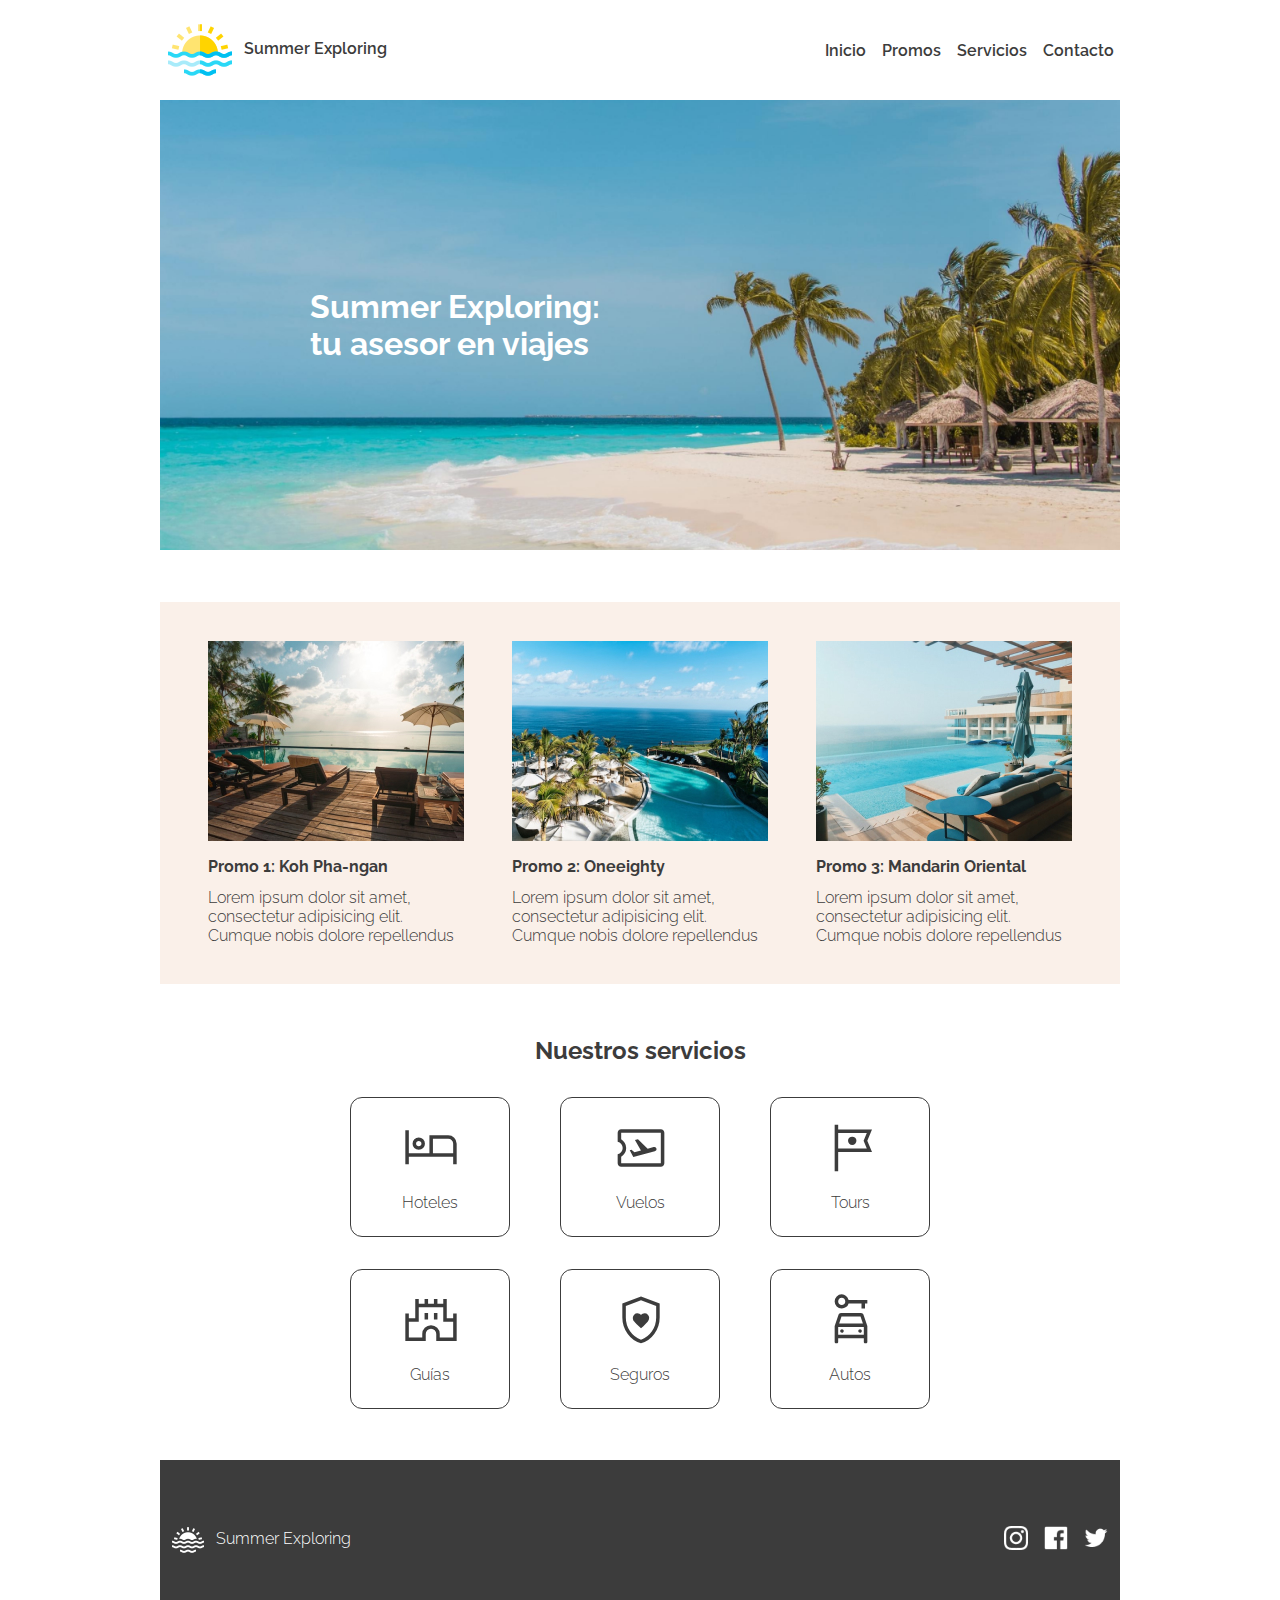
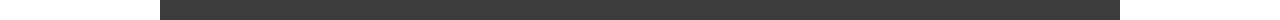
<file: sitio/index.html>
<!DOCTYPE html>
<html lang="en">
<head>
    <meta charset="UTF-8">
    <meta http-equiv="X-UA-Compatible" content="IE=edge">
    <meta name="viewport" content="width=device-width, initial-scale=1.0">
    <title>Summer Exploring</title>
    <link rel="stylesheet" href="https://fonts.googleapis.com/css2?family=Material+Symbols+Outlined:opsz,wght,FILL,GRAD@20..48,100..700,0..1,-50..200" />
    <link rel="stylesheet" href="css/estilos.css">
</head>
<body>
    <header>
        <!-- logo + empresa -->
        <a href="index.html">
            <img src="imgs/sunsea.png" alt="Logo Summer Exploring">
            Summer Exploring
        </a>
        <!-- navegación -->
        <nav>
            <a href="index.html">Inicio</a>
            <a href="#">Promos</a>
            <a href="#">Servicios</a>
            <a href="contacto.html">Contacto</a>
        </nav>
    </header>
    <main>
        <section id="hero-banner">
            <h1>
                Summer Exploring: <br>
                tu asesor en viajes
            </h1>
        </section>

        <section id="promos">
            <article>
                <img src="imgs/promo-1.jpg" alt="Koh Pha-ngan">
                <h2>Promo 1: Koh Pha-ngan</h2>
                <p>
                    Lorem ipsum dolor sit amet, consectetur adipisicing elit. Cumque nobis dolore repellendus 
                </p>
            </article>
            <article>
                <img src="imgs/promo-2.jpg" alt="Oneeighty">
                <h2>Promo 2: Oneeighty</h2>
                <p>
                    Lorem ipsum dolor sit amet, consectetur adipisicing elit. Cumque nobis dolore repellendus 
                </p>
            </article>
            <article>
                <img src="imgs/promo-3.jpg" alt="Mandarin Oriental">
                <h2>Promo 3: Mandarin Oriental</h2>
                <p>
                    Lorem ipsum dolor sit amet, consectetur adipisicing elit. Cumque nobis dolore repellendus 
                </p>
            </article>
        </section>

        <section id="servicios">
            <h2>Nuestros servicios</h2>
            <a href="">
                <span class="material-symbols-outlined">
                    hotel
                </span>
                Hoteles
            </a>
            <a href="">
                <span class="material-symbols-outlined">
                    airplane_ticket
                </span>
                Vuelos
            </a>
            <a href="">
                <span class="material-symbols-outlined">
                    tour
                </span>
                Tours
            </a>
            <a href="">
                <span class="material-symbols-outlined">
                    castle
                </span>
                Guías
            </a>
            <a href="">
                <span class="material-symbols-outlined">
                    shield_with_heart
                </span>
                Seguros
            </a>
            <a href="">
                <span class="material-symbols-outlined">
                    car_rental
                </span>
                Autos
            </a>
        </section>

    </main>
    <footer>
        <!-- Logo + empresa -->
        <a href="index.html" id="logo-footer">
            <img src="imgs/sunsea-w.png" alt="Summer Exploring">
            Summer Exploring
        </a>
        <!-- redes sociales -->
        <div>
            <a href="">
                <img src="imgs/instagram-w.png" alt="Instagram">
            </a>
            <a href="">
                <img src="imgs/facebook-w.png" alt="Facebook">
            </a>
            <a href="">
                <img src="imgs/twitter-w.png" alt="Twitter">
            </a>
        </div>

    </footer>

</body>
</html>
</file>
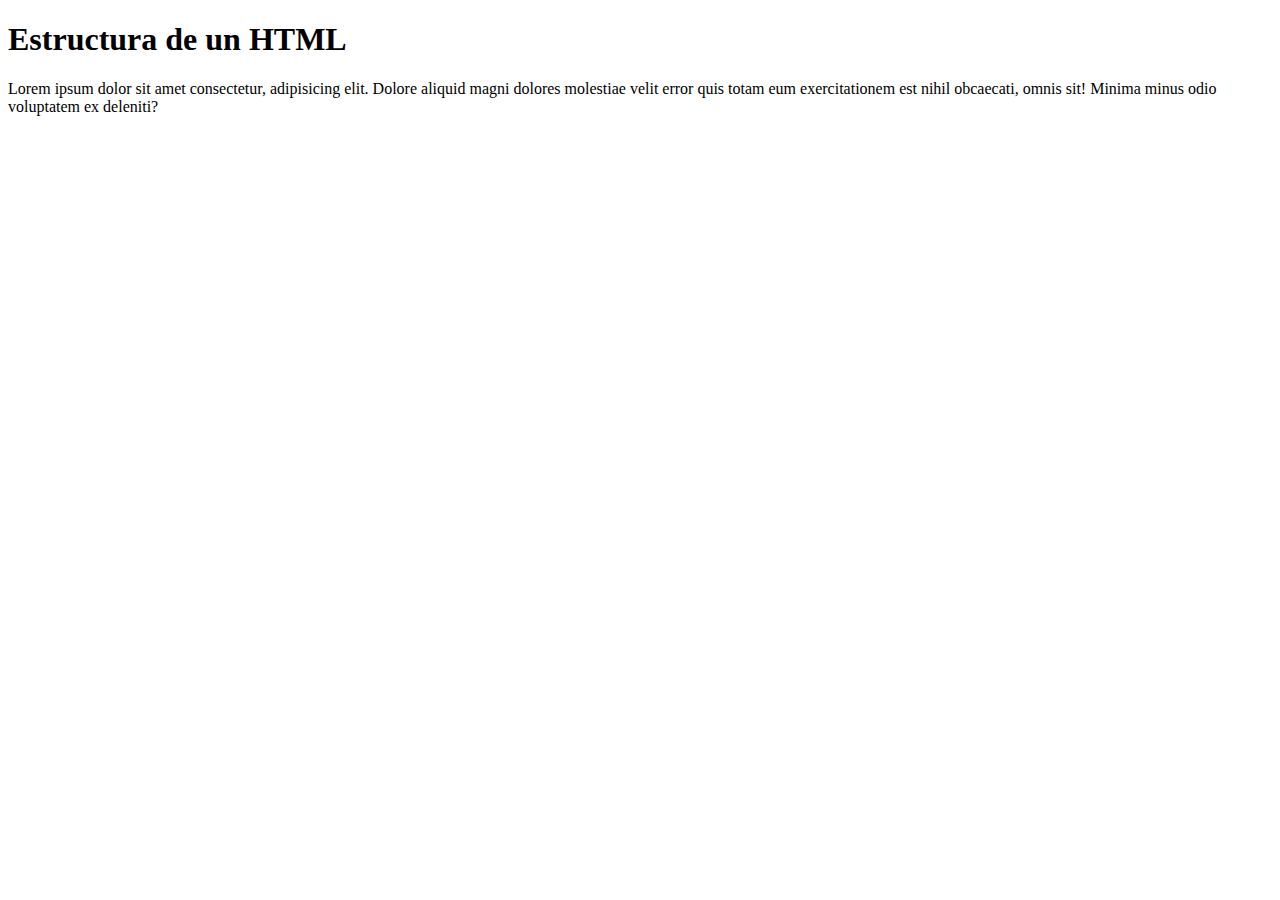
<file: clase2/estructura.html>
<!DOCTYPE html>
<html lang="en">
    <head>
        <meta charset="UTF-8">
        <meta http-equiv="X-UA-Compatible" content="IE=edge">
        <meta name="viewport" content="width=device-width, initial-scale=1.0">
        <title>Título de la página</title>
    </head>
    <body>
        <h1>Estructura de un HTML</h1>
        <p>
            Lorem ipsum dolor sit amet consectetur, adipisicing elit. Dolore aliquid magni dolores molestiae velit error quis totam eum exercitationem est nihil obcaecati, omnis sit! Minima minus odio voluptatem ex deleniti?
        </p>
    </body>
</html>
</file>
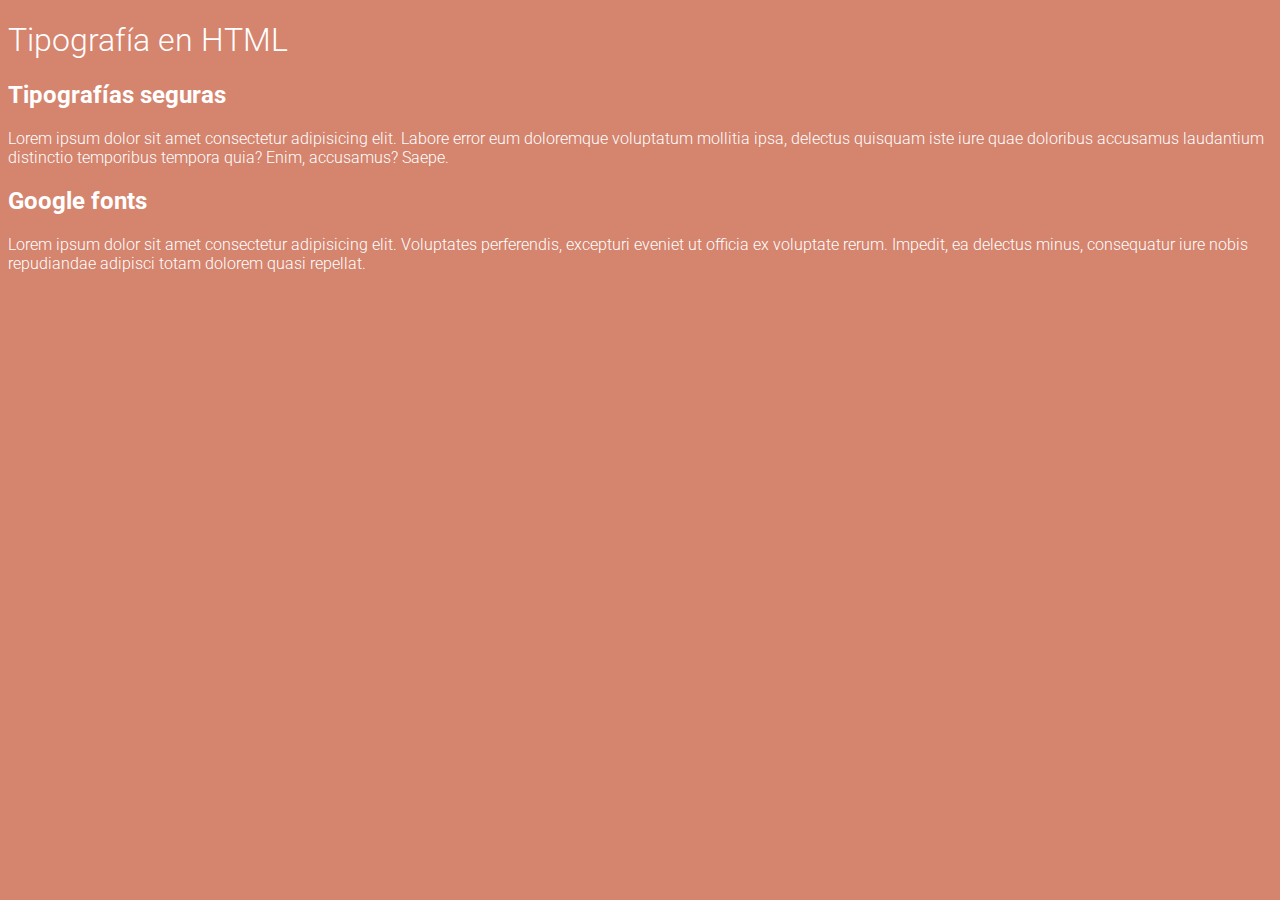
<file: clase2/tipografia.html>
<!DOCTYPE html>
<html lang="en">
<head>
    <meta charset="UTF-8">
    <meta http-equiv="X-UA-Compatible" content="IE=edge">
    <meta name="viewport" content="width=device-width, initial-scale=1.0">
    <title>Document</title>
    <link rel="stylesheet" href="tipografia.css">
</head>
<body>
    <h1>Tipografía en HTML</h1>

    <h2>Tipografías seguras</h2>
    <p>
        Lorem ipsum dolor sit amet consectetur adipisicing elit. Labore error eum doloremque voluptatum mollitia ipsa, delectus quisquam iste iure quae doloribus accusamus laudantium distinctio temporibus tempora quia? Enim, accusamus? Saepe.
    </p>

    <h2>Google fonts</h2>
    <p>
        Lorem ipsum dolor sit amet consectetur adipisicing elit. Voluptates perferendis, excepturi eveniet ut officia ex voluptate rerum. Impedit, ea delectus minus, consequatur iure nobis repudiandae adipisci totam dolorem quasi repellat.
    </p>

</body>
</html>
</file>
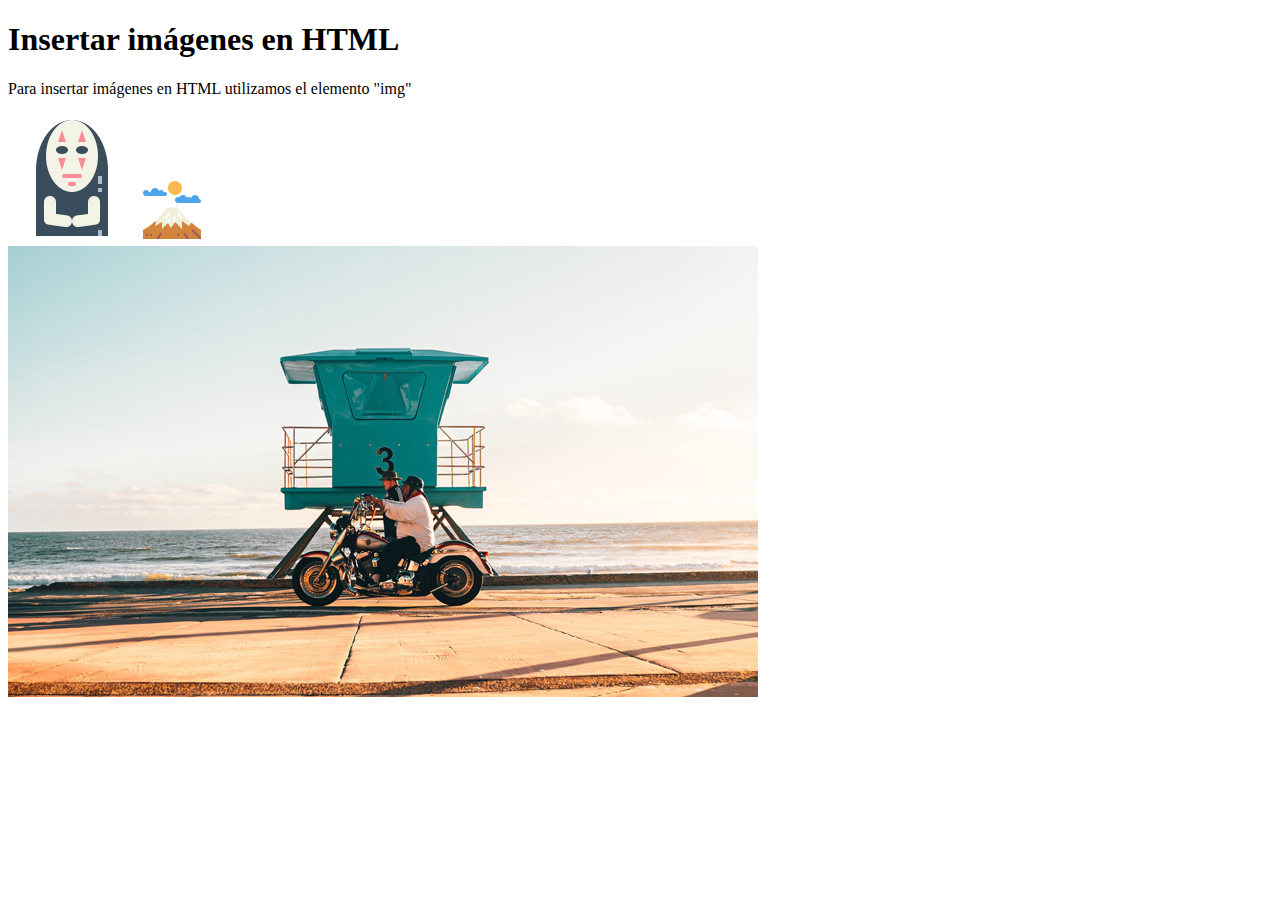
<file: clase3/imagenes.html>
<!DOCTYPE html>
<html lang="en">
<head>
    <meta charset="UTF-8">
    <meta http-equiv="X-UA-Compatible" content="IE=edge">
    <meta name="viewport" content="width=device-width, initial-scale=1.0">
    <title>Document</title>
</head>
<body>
    <h1>Insertar imágenes en HTML</h1>
    <p>
        Para insertar imágenes en HTML 
        utilizamos el elemento "img"
    </p>
    <img src="imgs/ghost.png" alt="Fantasma de las monedas">
    <img src="imgs/fuji-mountain.png" alt="Monte Fuji">
    <br>
    <img src="imgs/moto-playa2.jpg" alt="Motociclista en la playa">

</body>
</html>
</file>
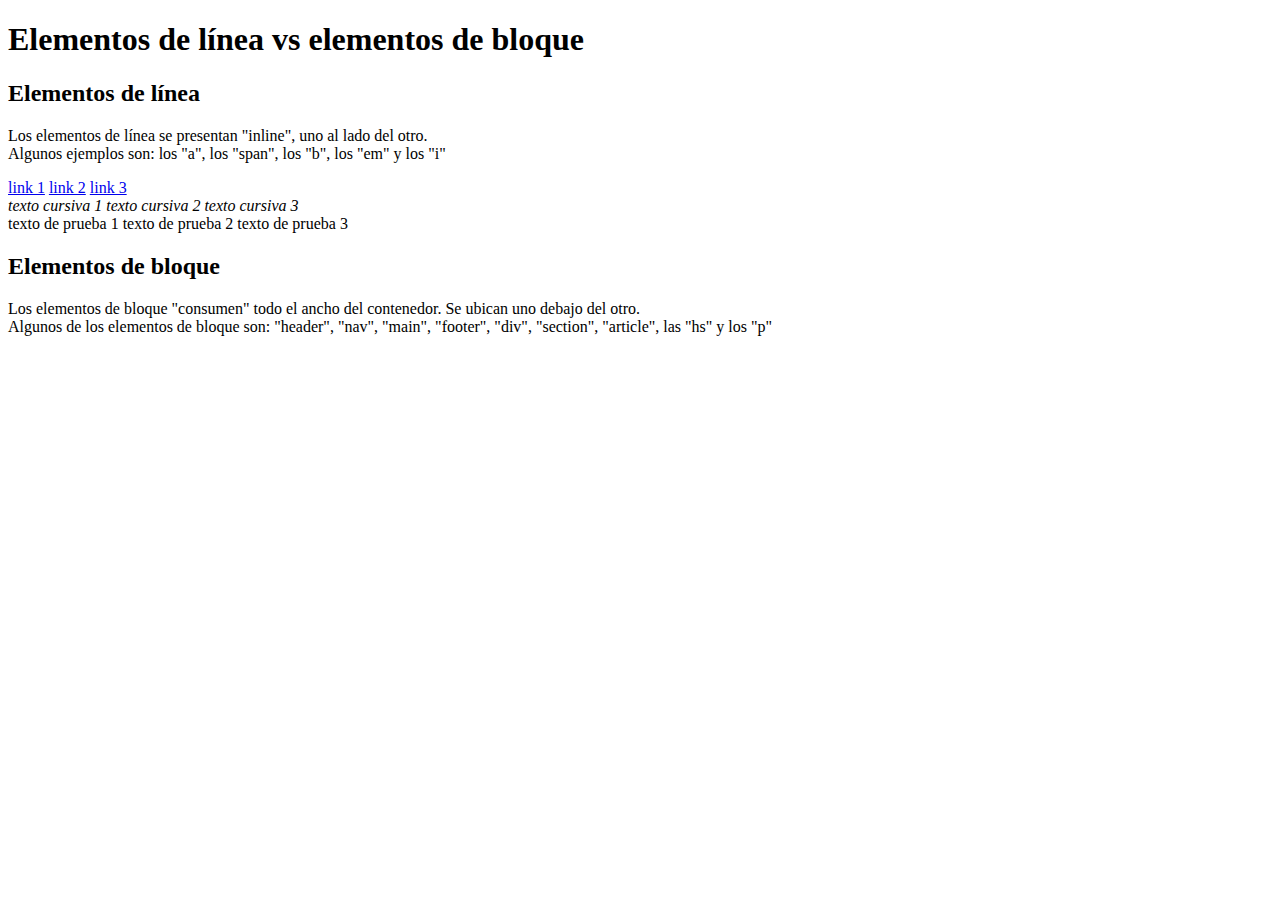
<file: clase3/linea-vs-bloque.html>
<!DOCTYPE html>
<html lang="en">
<head>
    <meta charset="UTF-8">
    <meta http-equiv="X-UA-Compatible" content="IE=edge">
    <meta name="viewport" content="width=device-width, initial-scale=1.0">
    <title>Elementos de línea vs elementos de bloque</title>
</head>
<body>
    <h1>Elementos de línea vs elementos de bloque</h1>

    <h2>Elementos de línea</h2>
    <p>
        Los elementos de línea se presentan "inline", uno al lado del otro.
        <br>
        Algunos ejemplos son:  los "a", los "span", los "b", los "em" 
        y los "i"
    </p>
    <a href="#">link 1</a>
    <a href="#">link 2</a>
    <a href="#">link 3</a>
    <br>
    <i>texto cursiva 1</i>
    <i>texto cursiva 2</i>
    <i>texto cursiva 3</i>
    <br>
    <span>texto de prueba 1</span>
    <span>texto de prueba 2</span>
    <span>texto de prueba 3</span>


    <h2>Elementos de bloque</h2>
    <p>
        Los elementos de bloque "consumen" todo el ancho del contenedor.
        Se ubican uno debajo del otro.
        <br>
        Algunos de los elementos de bloque son: 
        "header", "nav", "main", "footer", "div", "section", "article",
        las "hs" y los "p"
    </p>


    

</body>
</html>
</file>
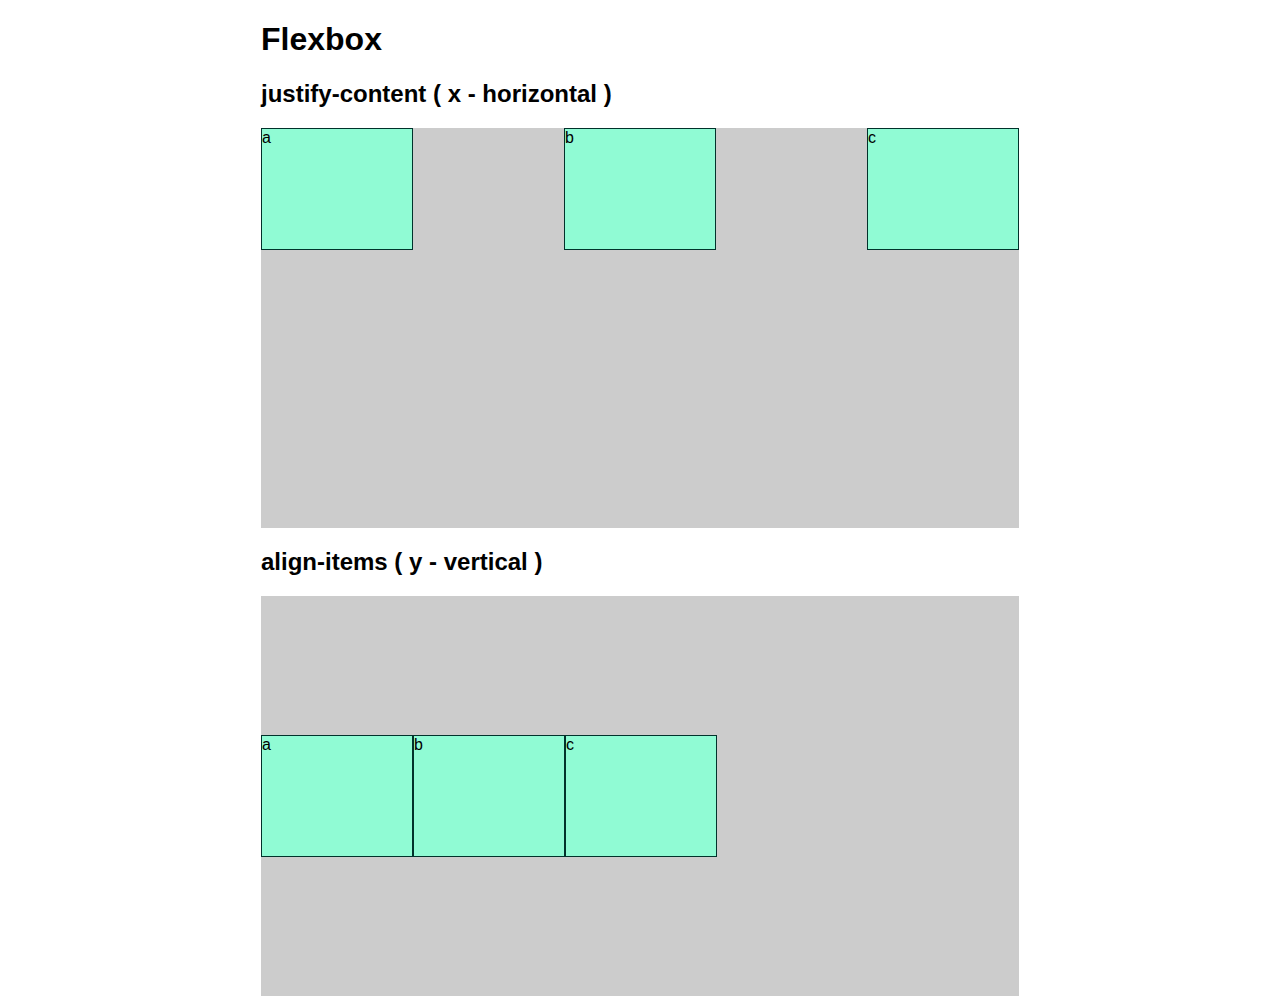
<file: clase4/flexbox.html>
<!DOCTYPE html>
<html lang="en">
<head>
    <meta charset="UTF-8">
    <meta http-equiv="X-UA-Compatible" content="IE=edge">
    <meta name="viewport" content="width=device-width, initial-scale=1.0">
    <title>Flexbox</title>
    <link rel="stylesheet" href="css/flexbox.css">
</head>
<body>
    <h1>Flexbox</h1>
    <h2>justify-content ( x - horizontal )</h2>

    <section id="contenedor1">
        <article>a</article>
        <article>b</article>
        <article>c</article>
    </section>

    <h2>align-items ( y - vertical )</h2>
    <section id="contenedor2">
        <article>a</article>
        <article>b</article>
        <article>c</article>
    </section>


</body>
</html>
</file>
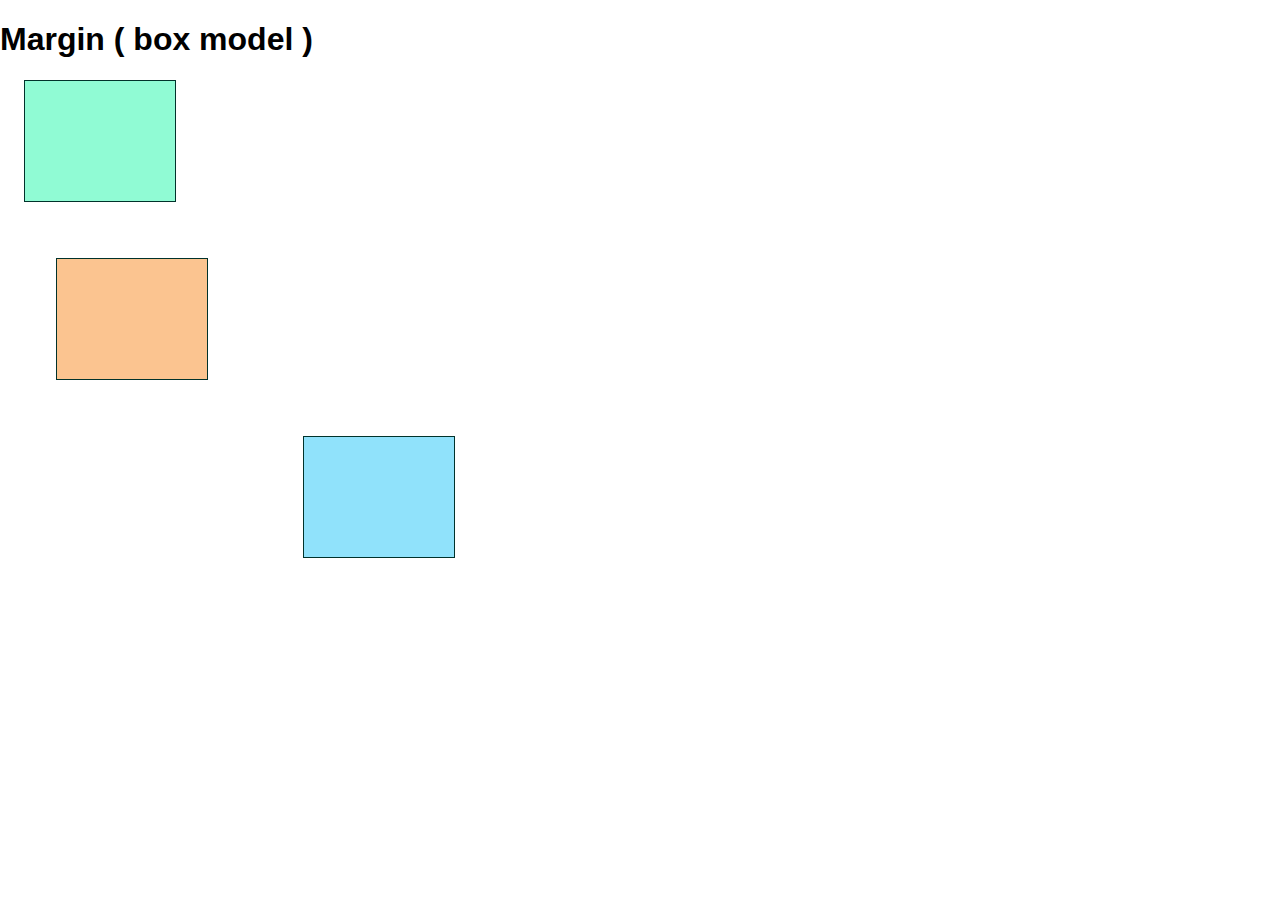
<file: clase4/margin.html>
<!DOCTYPE html>
<html lang="en">
<head>
    <meta charset="UTF-8">
    <meta http-equiv="X-UA-Compatible" content="IE=edge">
    <meta name="viewport" content="width=device-width, initial-scale=1.0">
    <title>Margin ( box model )</title>
    <link rel="stylesheet" href="css/margin.css">
</head>
<body>
    <h1>Margin ( box model )</h1>

    <article id="verde"></article>
    <article id="naranja"></article>
    <article id="celeste"></article>



</body>
</html>
</file>
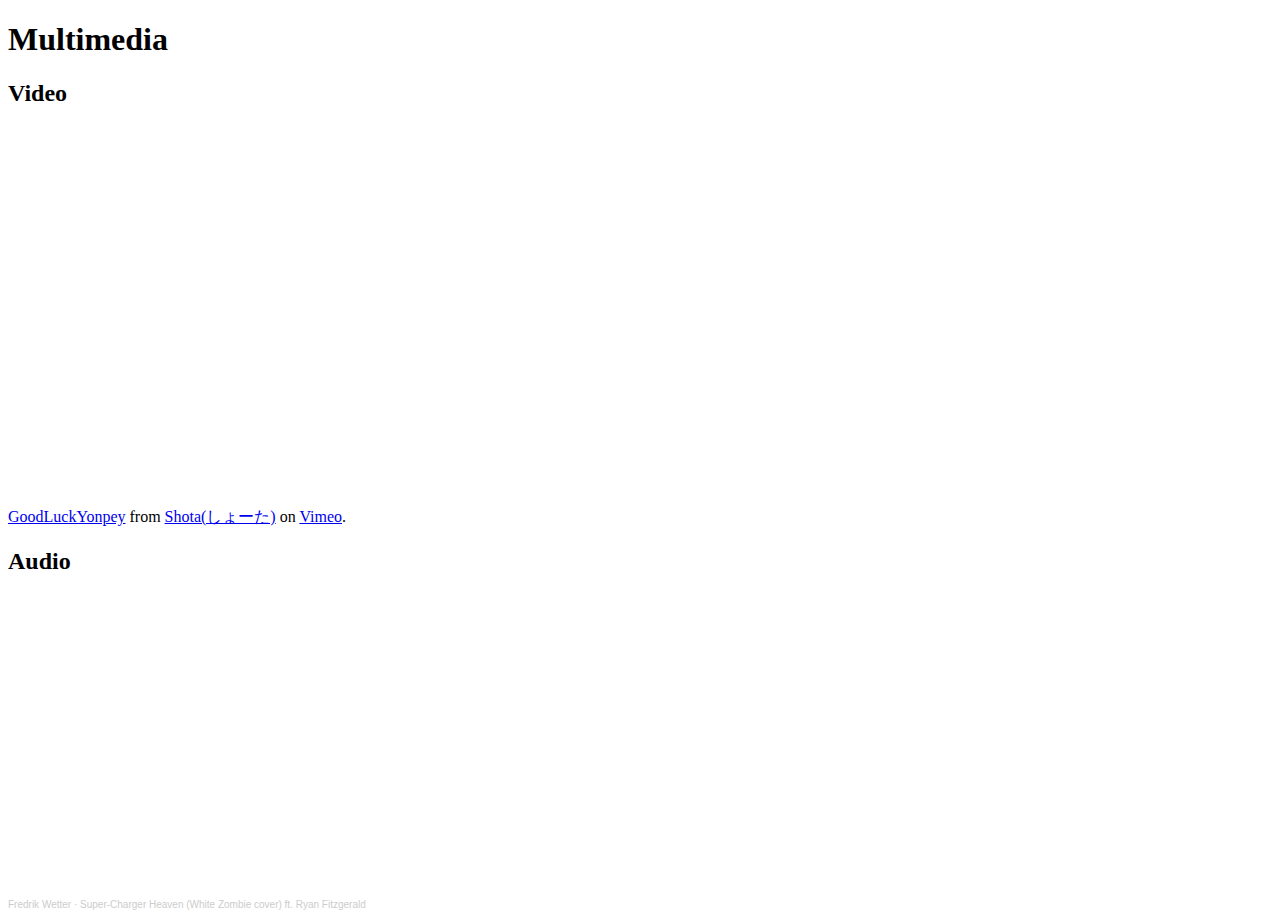
<file: dudas/multimedia.html>
<!DOCTYPE html>
<html lang="en">
<head>
    <meta charset="UTF-8">
    <meta http-equiv="X-UA-Compatible" content="IE=edge">
    <meta name="viewport" content="width=device-width, initial-scale=1.0">
    <title>Multimadia</title>
</head>
<body>
    <h1>Multimedia</h1>
    <h2>Video</h2>
        <iframe width="560" height="315" src="https://www.youtube.com/embed/fiPEn2W_8oE" title="YouTube video player" frameborder="0" allow="accelerometer; autoplay; clipboard-write; encrypted-media; gyroscope; picture-in-picture; web-share" allowfullscreen></iframe>

        <iframe src="https://player.vimeo.com/video/443924510?h=d1fb707e80" width="640" height="360" frameborder="0" allow="autoplay; fullscreen; picture-in-picture" allowfullscreen></iframe>
<p><a href="https://vimeo.com/443924510">GoodLuckYonpey</a> from <a href="https://vimeo.com/user92703998">Shota(しょーた)</a> on <a href="https://vimeo.com">Vimeo</a>.</p>

    <h2>Audio</h2>
    <iframe width="100%" height="300" scrolling="no" frameborder="no" allow="autoplay" src="https://w.soundcloud.com/player/?url=https%3A//api.soundcloud.com/tracks/240185603&color=%23ff5500&auto_play=false&hide_related=false&show_comments=true&show_user=true&show_reposts=false&show_teaser=true&visual=true"></iframe><div style="font-size: 10px; color: #cccccc;line-break: anywhere;word-break: normal;overflow: hidden;white-space: nowrap;text-overflow: ellipsis; font-family: Interstate,Lucida Grande,Lucida Sans Unicode,Lucida Sans,Garuda,Verdana,Tahoma,sans-serif;font-weight: 100;"><a href="https://soundcloud.com/fredrik-wetter" title="Fredrik Wetter" target="_blank" style="color: #cccccc; text-decoration: none;">Fredrik Wetter</a> · <a href="https://soundcloud.com/fredrik-wetter/super-charger-heaven-white-zombie-cover-ft-ryan-fitzgerald" title="Super-Charger Heaven (White Zombie cover) ft. Ryan Fitzgerald" target="_blank" style="color: #cccccc; text-decoration: none;">Super-Charger Heaven (White Zombie cover) ft. Ryan Fitzgerald</a></div>

</body>
</html>
</file>
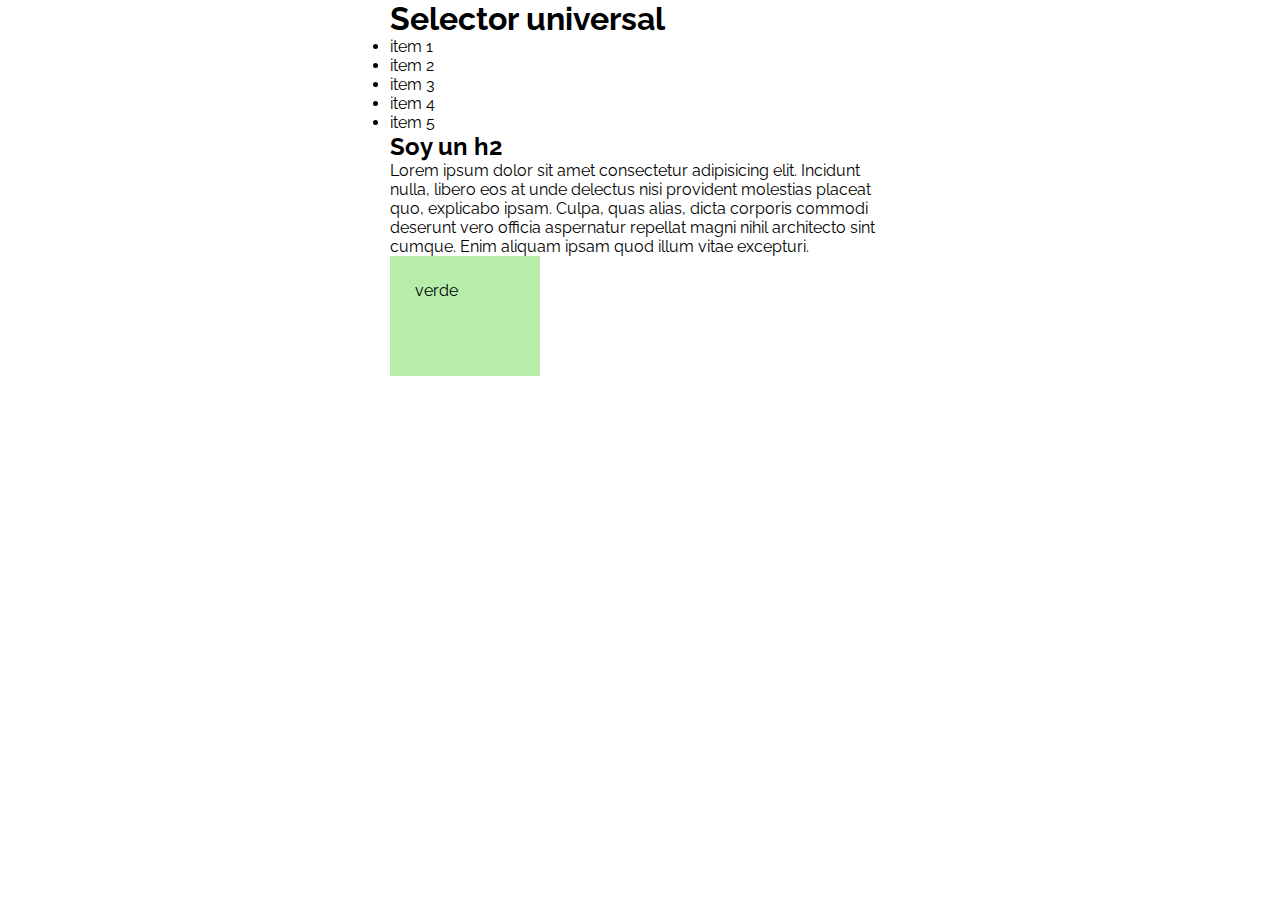
<file: dudas/universal.html>
<!DOCTYPE html>
<html lang="en">
<head>
    <meta charset="UTF-8">
    <meta http-equiv="X-UA-Compatible" content="IE=edge">
    <meta name="viewport" content="width=device-width, initial-scale=1.0">
    <title>Document</title>
    <link rel="stylesheet" href="css/universal.css">
</head>
<body>
    <main>
        <h1>Selector universal</h1>  
        <ul>
            <li>item 1</li>
            <li>item 2</li>
            <li>item 3</li>
            <li>item 4</li>
            <li>item 5</li>
        </ul>

        <h2>Soy un h2</h2>
        <p>
            Lorem ipsum dolor sit amet consectetur adipisicing elit. Incidunt nulla, libero eos at unde delectus nisi provident molestias placeat quo, explicabo ipsam. Culpa, quas alias, dicta corporis commodi deserunt vero officia aspernatur repellat magni nihil architecto sint cumque. Enim aliquam ipsam quod illum vitae excepturi.
        </p>

        <div id="verde">
            verde
        </div>

    </main>
</body>
</html>
</file>
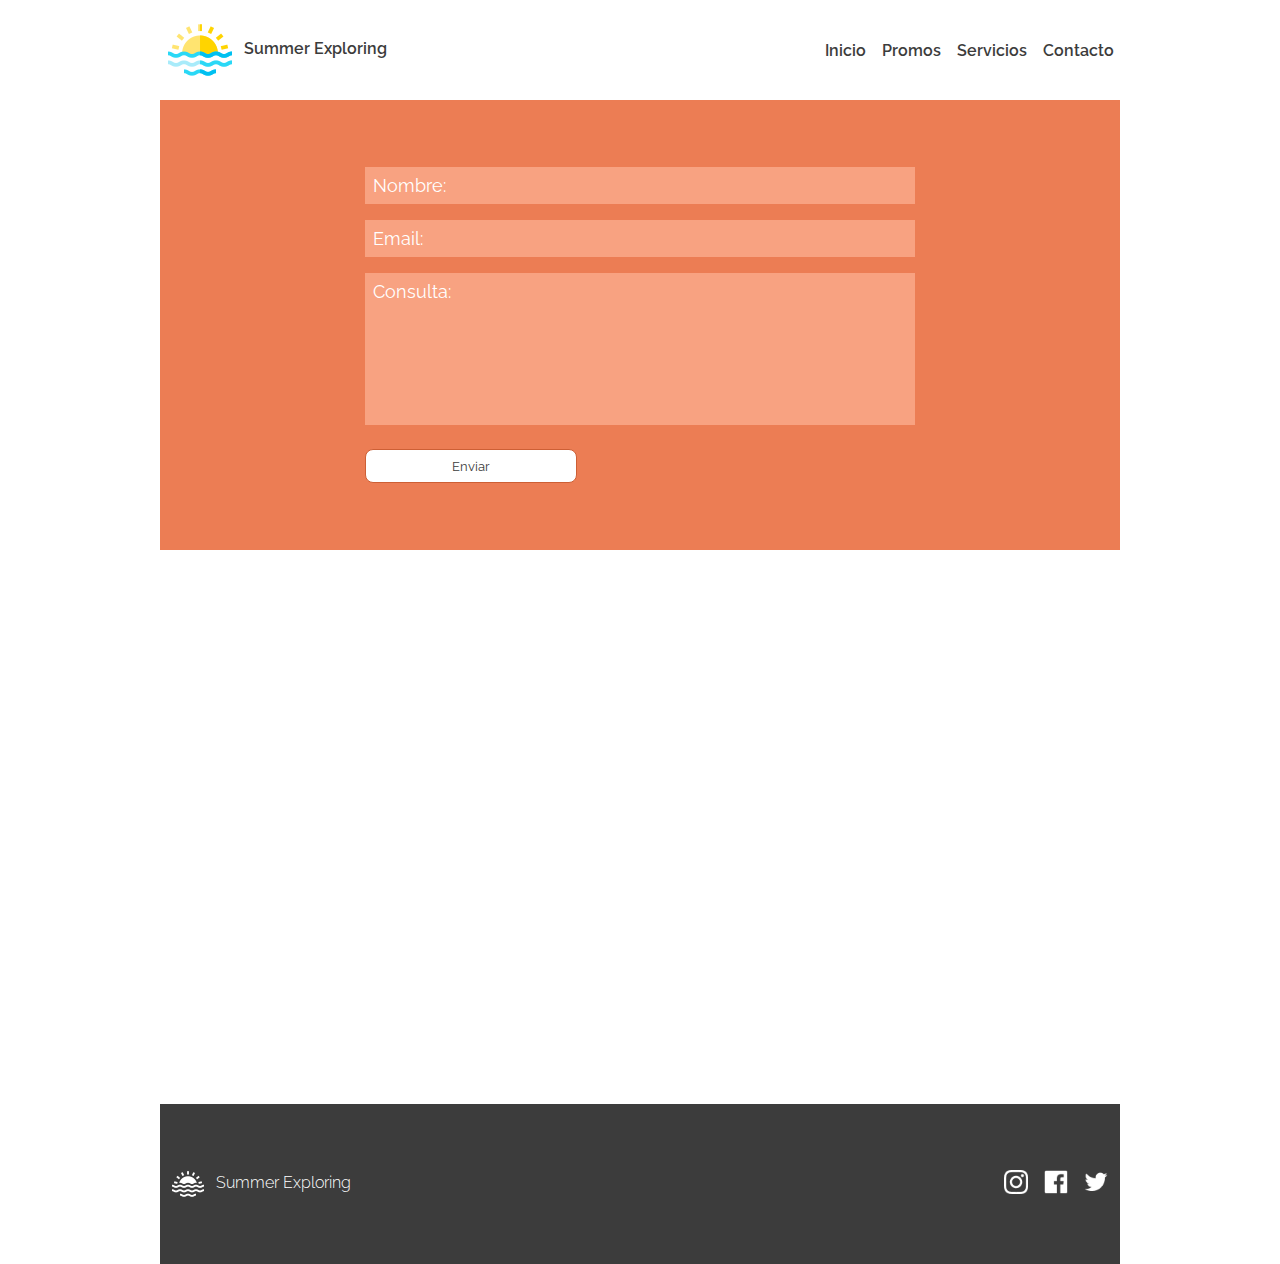
<file: sitio/contacto.html>
<!DOCTYPE html>
<html lang="en">
<head>
    <meta charset="UTF-8">
    <meta http-equiv="X-UA-Compatible" content="IE=edge">
    <meta name="viewport" content="width=device-width, initial-scale=1.0">
    <title>Contacto - Summer Exploring</title>
    <link rel="stylesheet" href="css/estilos.css">
</head>
<body>
    <header>
        <!-- logo + empresa -->
        <a href="index.html">
            <img src="imgs/sunsea.png" alt="Logo Summer Exploring">
            Summer Exploring
        </a>
        <!-- navegación -->
        <nav>
            <a href="index.html">Inicio</a>
            <a href="#">Promos</a>
            <a href="#">Servicios</a>
            <a href="contacto.html">Contacto</a>
        </nav>
    </header>
    <main>

        <section id="contacto">
            <form action="">
                <input type="text" name="nombre" placeholder="Nombre:" required>
                <input type="email" name="email" placeholder="Email:" required>
                <textarea name="consulta" placeholder="Consulta:" ></textarea>
                <button>Enviar</button>
            </form>
            
        </section>

        <section id="mapa">
            <iframe src="https://www.google.com/maps/embed?pb=!1m18!1m12!1m3!1d2483.6924799450194!2d-0.11828644828763331!3d51.500510518927435!2m3!1f0!2f0!3f0!3m2!1i1024!2i768!4f13.1!3m3!1m2!1s0x487604b8be668bd9%3A0x803c1962e6448108!2s203%20Westminster%20Bridge%20Rd%2C%20London%20SE1%207FP%2C%20Reino%20Unido!5e0!3m2!1ses!2sar!4v1676417821682!5m2!1ses!2sar"  allowfullscreen="true" loading="lazy" referrerpolicy="no-referrer-when-downgrade"></iframe>
            
        </section>

    </main>
    <footer>
        <!-- Logo + empresa -->
        <a href="index.html" id="logo-footer">
            <img src="imgs/sunsea-w.png" alt="Summer Exploring">
            Summer Exploring
        </a>
        <!-- redes sociales -->
        <div>
            <a href="">
                <img src="imgs/instagram-w.png" alt="Instagram">
            </a>
            <a href="">
                <img src="imgs/facebook-w.png" alt="Facebook">
            </a>
            <a href="">
                <img src="imgs/twitter-w.png" alt="Twitter">
            </a>
        </div>

    </footer>
</body>
</html>
</file>
<file: sitio/css/estilos.css>
@import url('https://fonts.googleapis.com/css2?family=Raleway:wght@300;400;600&display=swap');

*{
    margin: 0px;
    padding: 0px;
    box-sizing: border-box;
}

body{
    color: #3c3c3c;
    font-family: 'Raleway', sans-serif;
    font-weight: 300;
}

header{
    width: 960px;
    height: 100px;
    margin: auto; /* centrar caja */

    display: flex;
    justify-content: space-between;
    align-items: center;
}

    header a{
        text-decoration: none;
        font-weight: 600;
        color: #3c3c3c;
    }

    header a img{
        vertical-align: middle;
        margin: 0px 8px 0px 8px;
    }

    header nav a{
        margin: 6px;
    }

/* main */
main{
    width: 960px;
    margin: auto;
}
/* hero banner */
#hero-banner{
    height: 450px;
    background-image: url(../imgs/hero-banner.jpg);
    background-size: 960px;
    background-position: center center; /* x  y */

    display: flex;
    align-items: center; /* centrar en vertical */
}
    #hero-banner h1{
        margin-left: 150px;
        color: #fff;
    }

/* promos */
#promos{
    height: 382px;
    margin-top: 52px;
    background-color: #FAF0E9;

    display: flex;
    justify-content: space-evenly;
    align-items: center;
}
    #promos article{
        width: 256px;
    }

    #promos h2{
        font-size: 16px;
        margin: 12px 0px;
    }

/* servicios */    
#servicios{
    width: 630px;
    height: 372px;
    margin: 52px auto;
    display: flex;
    flex-wrap: wrap; /* respeta los anchos */

    justify-content: space-around;
}
    #servicios h2{
        width: 100%;
        text-align: center;
    }
    #servicios a{
        width: 160px;
        height: 140px;
        display: block;
        border: 1px solid #3c3c3c;
        /*margin: 32px 0px 0px 50px;*/
        margin-top: 32px;
        border-radius: 12px;
        text-decoration: none;
        text-align: center;
        color: #3c3c3c;
        transition: .5s; /* 500ms */
    }
    #servicios a:hover{
        color: #fff;
        background-color: #3c3c3c;
    }

    .material-symbols-outlined{
        font-size: 56px;
        margin: 22px 52px 17px 52px;
    }

/* formulario de contacto */
#contacto{
    height: 450px;
    background-color: #EC7D54;

    display: flex;
    align-items: center;
    justify-content: center;
}
    #contacto form{
        width: 550px;
    }
    #contacto form input, 
    #contacto form textarea{
        width: 100%;
        background-color: #F8A281;
        border: none;
        margin-bottom: 16px; 
        padding: 8px;
        color: #fff;
        font-size: 18px;
        font-family: Raleway, sans-serif;
    }
    #contacto form input::placeholder,
    #contacto form textarea::placeholder{
        color: #fff;
    }
    #contacto form textarea{
        height: 152px;
        resize: none;
    }
    #contacto form button{
        width: 212px;
        padding: 8px;
        margin-top: 4px;
        background-color: #fff;
        border: 1px #CD5F35 solid;
        border-radius: 8px;
        font-family: Raleway, sans-serif;
        color: #3c3c3c;
        cursor: pointer;
        transition: .5s;
    }
    #contacto form button:hover{
        background-color: rgba(255, 255, 255, .75);
    }


/* mapa de google */    
    #mapa{
        margin-top: 52px;
        height: 450px;
    }
        #mapa iframe{
            width: 960px;
            height: 450px;
            border: none;
        } 

/* footer */
footer{
    width: 960px;
    height: 160px;
    margin: 52px auto 0px auto;
    background-color: #3c3c3c;

    display: flex;
    align-items: center;
    justify-content: space-between;
}

    footer a{
        text-decoration: none;
        color: #fff;
    }

        #logo-footer img{
            margin: 0px 8px 0px 12px;
            vertical-align: middle;
        }

        footer div a img{
            width: 24px;
            margin: 0px 12px 0px 0px;
        }
</file>
<file: clase2/tipografia.css>
@import url('https://fonts.googleapis.com/css2?family=Roboto:wght@300;400;700&display=swap');

body{
    font-family: 'Roboto', sans-serif;
    font-weight: 300;
    background-color: rgb(213, 132, 110);
    color: #fff;
}

h1{
    font-weight: 300;
}
</file>
<file: clase4/css/flexbox.css>
body{
    font-family: helvetica;
    width: 758px;
    margin: auto;
}

#contenedor1{
    background-color: #ccc;
    height: 400px;

    display: flex;
    /* distribución en el eje x (horizontal) */
    /*justify-content: start; /* predeterminado a la izquierda */
    /* justify-content: end; /* a la derecha */
    /* justify-content: center; */

    /* distribuir espacio sobrante */
    justify-content: space-between;
}
    #contenedor1 article{
        height: 120px;
        width: 150px;
        border: 1px solid rgb(1, 50, 43);
        background-color: rgb(144, 251, 212);
    }

#contenedor2{
    background-color: #ccc;
    height: 400px;

    display: flex;
    /* distribución en el eje y (vertical) */
    /* align-items: start; /* predeterminado: arriba */
    /* align-items: end; /* debajo */
    align-items: center;
}
    #contenedor2 article{
        height: 120px;
        width: 150px;
        border: 1px solid rgb(1, 50, 43);
        background-color: rgb(144, 251, 212);
    }
</file>
<file: clase4/css/margin.css>
body{
    font-family: helvetica;
    width: 758px;
    margin: 0px;
}

article{
    height: 120px;
    width: 150px;
    border: 1px solid rgb(1, 50, 43);;
}
#verde{
    background-color: rgb(144, 251, 212);
    margin-left: 24px;
    margin-bottom: 32px;
}
#naranja{
    background-color: rgb(251, 196, 144);
    margin: 56px;
}
#celeste{
    background-color: rgb(144, 226, 251);
    margin:auto; /* centrar la caja */
}
</file>
<file: dudas/css/universal.css>
@import url('https://fonts.googleapis.com/css2?family=Raleway:wght@300;400;600&display=swap');

*{
    margin: 0px;
    padding: 0px;
    box-sizing: border-box;
}

body{
    width: 500px;
    margin: auto;
    font-family: Raleway;
    font-size: 300;
}

#verde{
    width: 150px;
    height: 120px;
    padding: 25px;
    background-color: #b7edab;
}
</file>
